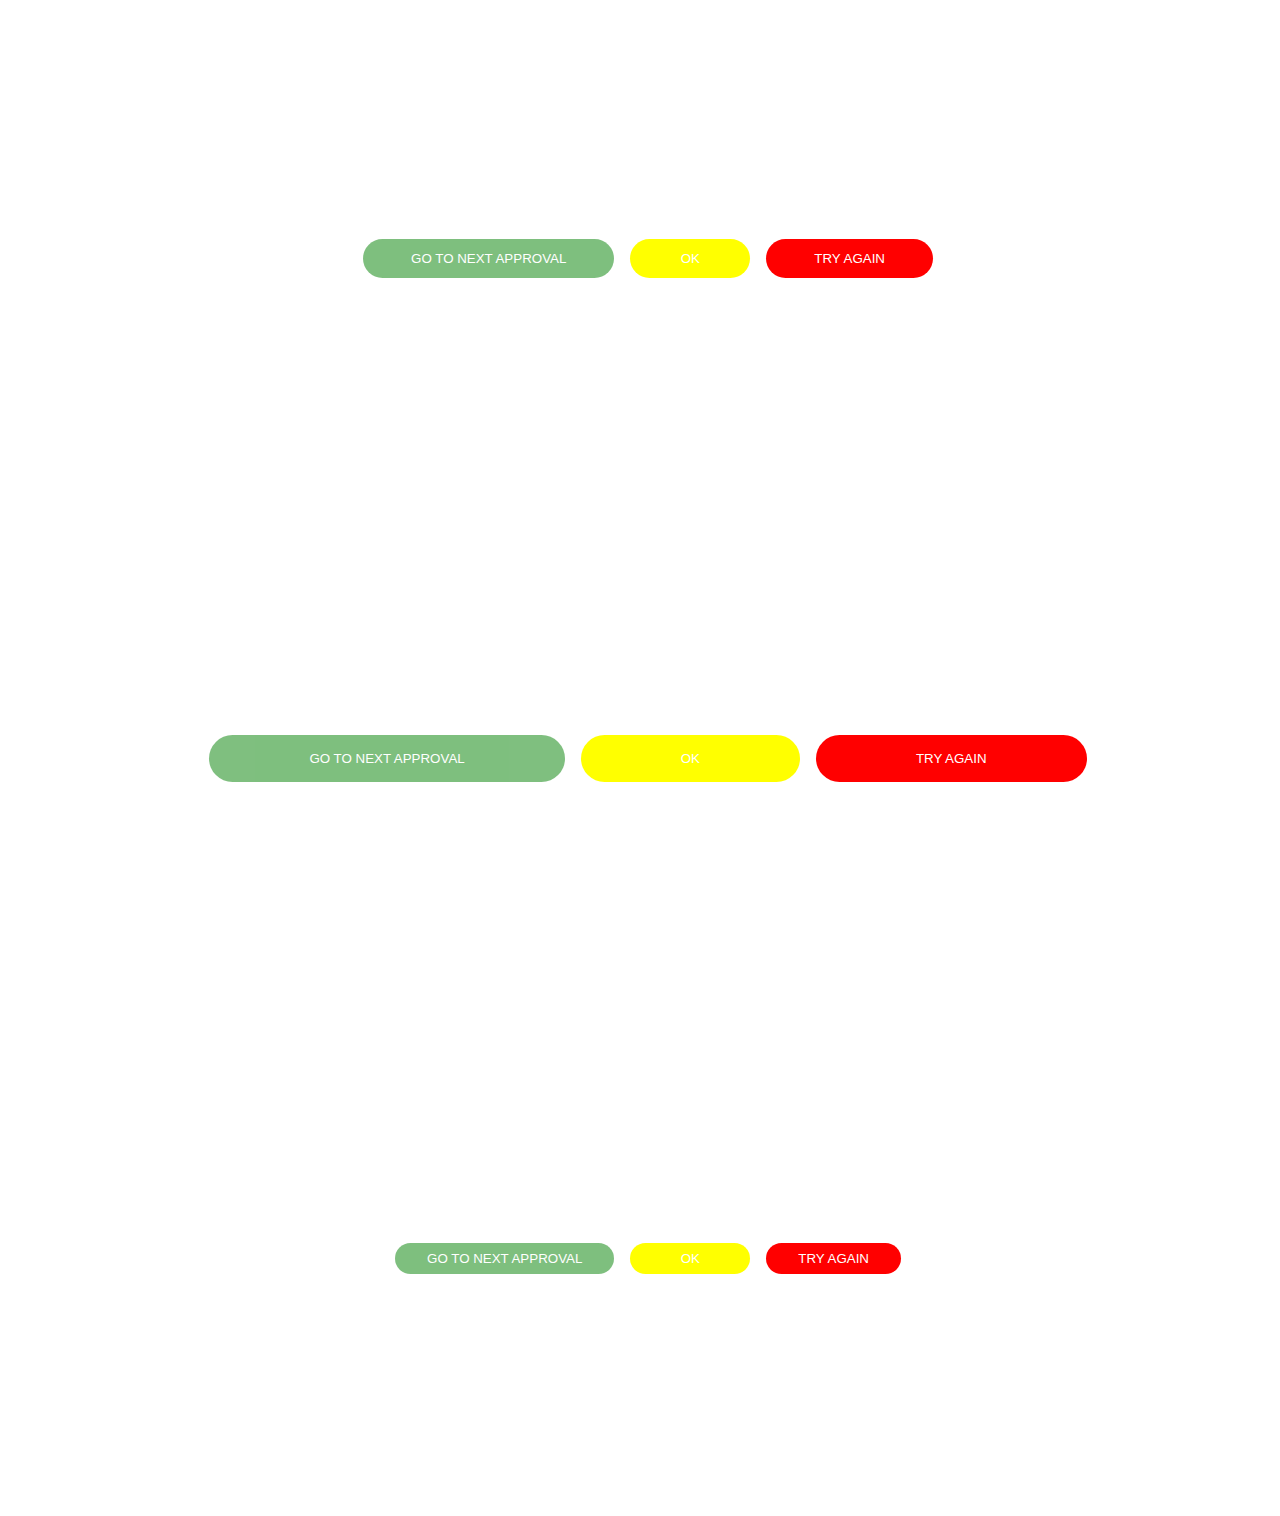
<file: buttonBEM.html>
<!DOCTYPE html>
<html lang="en">

<head>
    <meta charset="UTF-8">
    <meta http-equiv="X-UA-Compatible" content="IE=edge">
    <meta name="viewport" content="width=device-width, initial-scale=1.0">
    <title>Document</title>
    <link rel="stylesheet" href="buttonBEM.css">
</head>

<body>
    <div>
        <button class="btn btn--success btn--disabled">GO TO NEXT APPROVAL</button>
        <button class="btn btn--warn">OK</button>
        <button class="btn btn--danger">TRY AGAIN</button>
    </div>
    <div>
        <button class="btn btn--size--l btn--success btn--disabled">GO TO NEXT APPROVAL</button>
        <button class="btn btn--size--l btn--warn">OK</button>
        <button class="btn btn--size--l btn--danger">TRY AGAIN</button>
    </div>
    <div>
        <button class="btn btn--size--s btn--success btn--disabled">GO TO NEXT APPROVAL</button>
        <button class="btn btn--size--s btn--warn">OK</button>
        <button class="btn btn--size--s btn--danger">TRY AGAIN</button>
    </div>
</body>

</html>
</file>
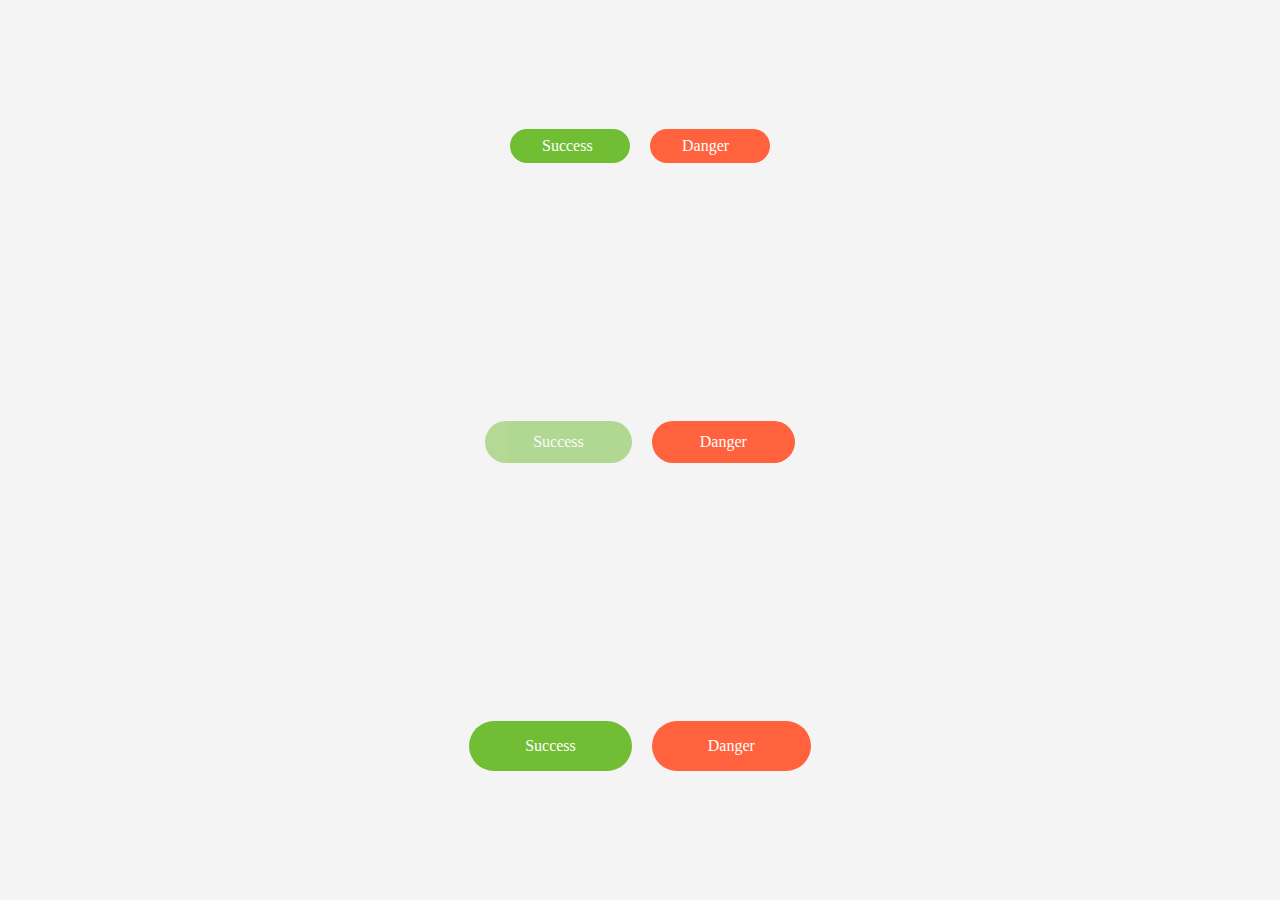
<file: buttons(sondang).html>
<!DOCTYPE html>
<html lang="en">

<head>
    <meta charset="UTF-8">
    <meta http-equiv="X-UA-Compatible" content="IE=edge">
    <meta name="viewport" content="width=device-width, initial-scale=1.0">
    <title>Document</title>
    <link rel="stylesheet" href="buttons(sondang).css">
</head>

<body>
    <div>
        <div class="btn btn--success btn--size-s">Success</div>
        <div class="btn btn--danger btn--size-s">Danger</div>
    </div>

    <div>
        <div class="btn btn--success" disabled>Success</div>
        <div class="btn btn--danger">Danger</div>
    </div>

    <div>
        <div class="btn btn--success btn--size-l">Success</div>
        <div class="btn btn--danger btn--size-l">Danger</div>
    </div>
</body>

</html>
</file>
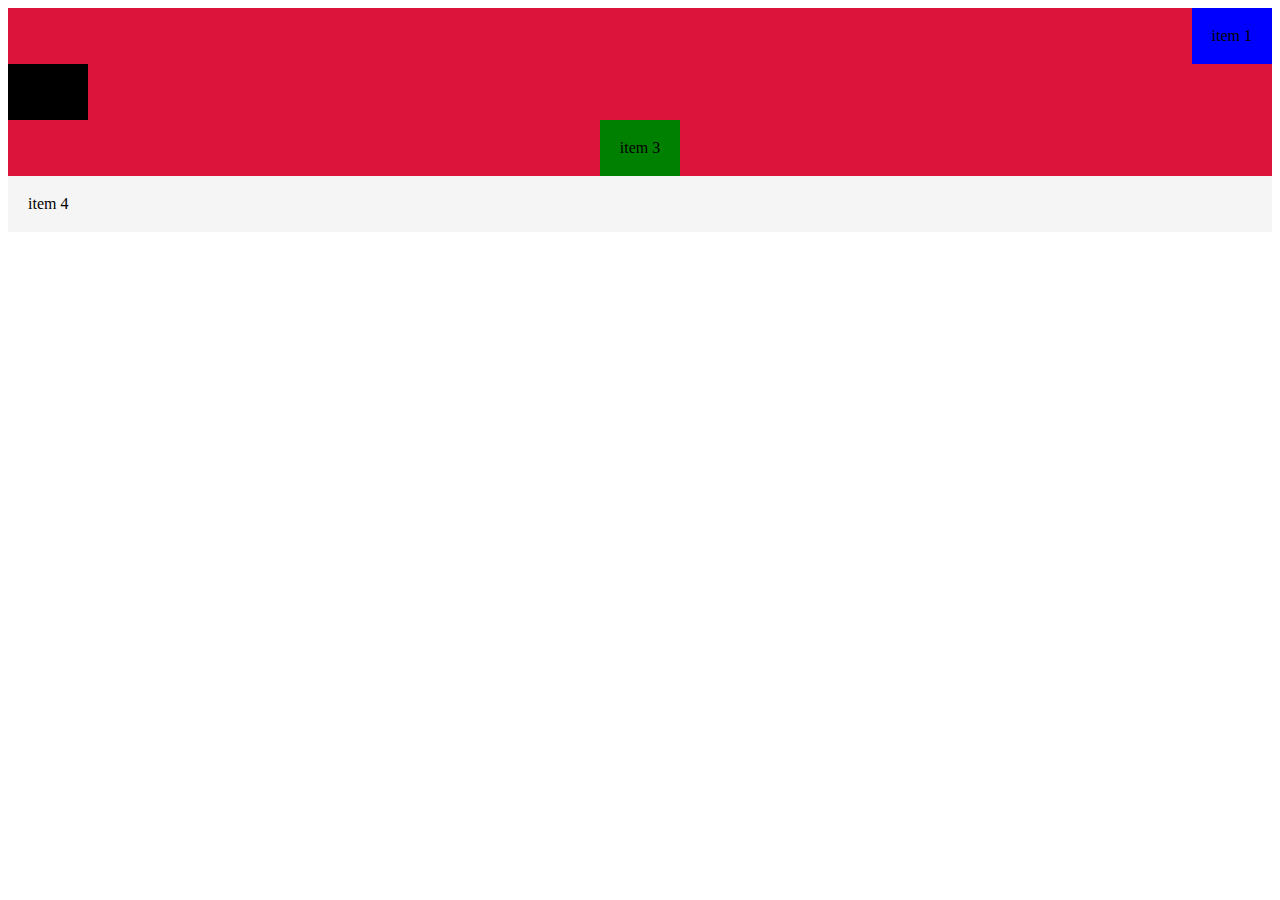
<file: demoflex.html>
<!DOCTYPE html>
<html lang="en">

<head>
    <meta charset="UTF-8">
    <meta http-equiv="X-UA-Compatible" content="IE=edge">
    <meta name="viewport" content="width=device-width, initial-scale=1.0">
    <title>Document</title>
    <style>
        .main {
            background-color: crimson;
            height: 200px;
            display: flex;
            justify-content: space-around;
            align-items: center;
            flex-direction: column;
        }

        .item {
            padding: 19px 20px;
        }

        .item:nth-child(1) {
            background-color: blue;
            align-self: flex-end;
        }

        .item:nth-child(2) {
            background-color: black;
            align-self: flex-start;
        }

        .item:nth-child(3) {
            background-color: green;

        }

        .item:nth-child(4) {
            background-color: whitesmoke;
            align-self: stretch;
        }
    </style>
</head>

<body>
    <div class="main">
        <div class="item">item 1</div>
        <div class="item">item 2</div>
        <div class="item">item 3</div>
        <div class="item">item 4</div>
    </div>
</body>

</html>
</file>
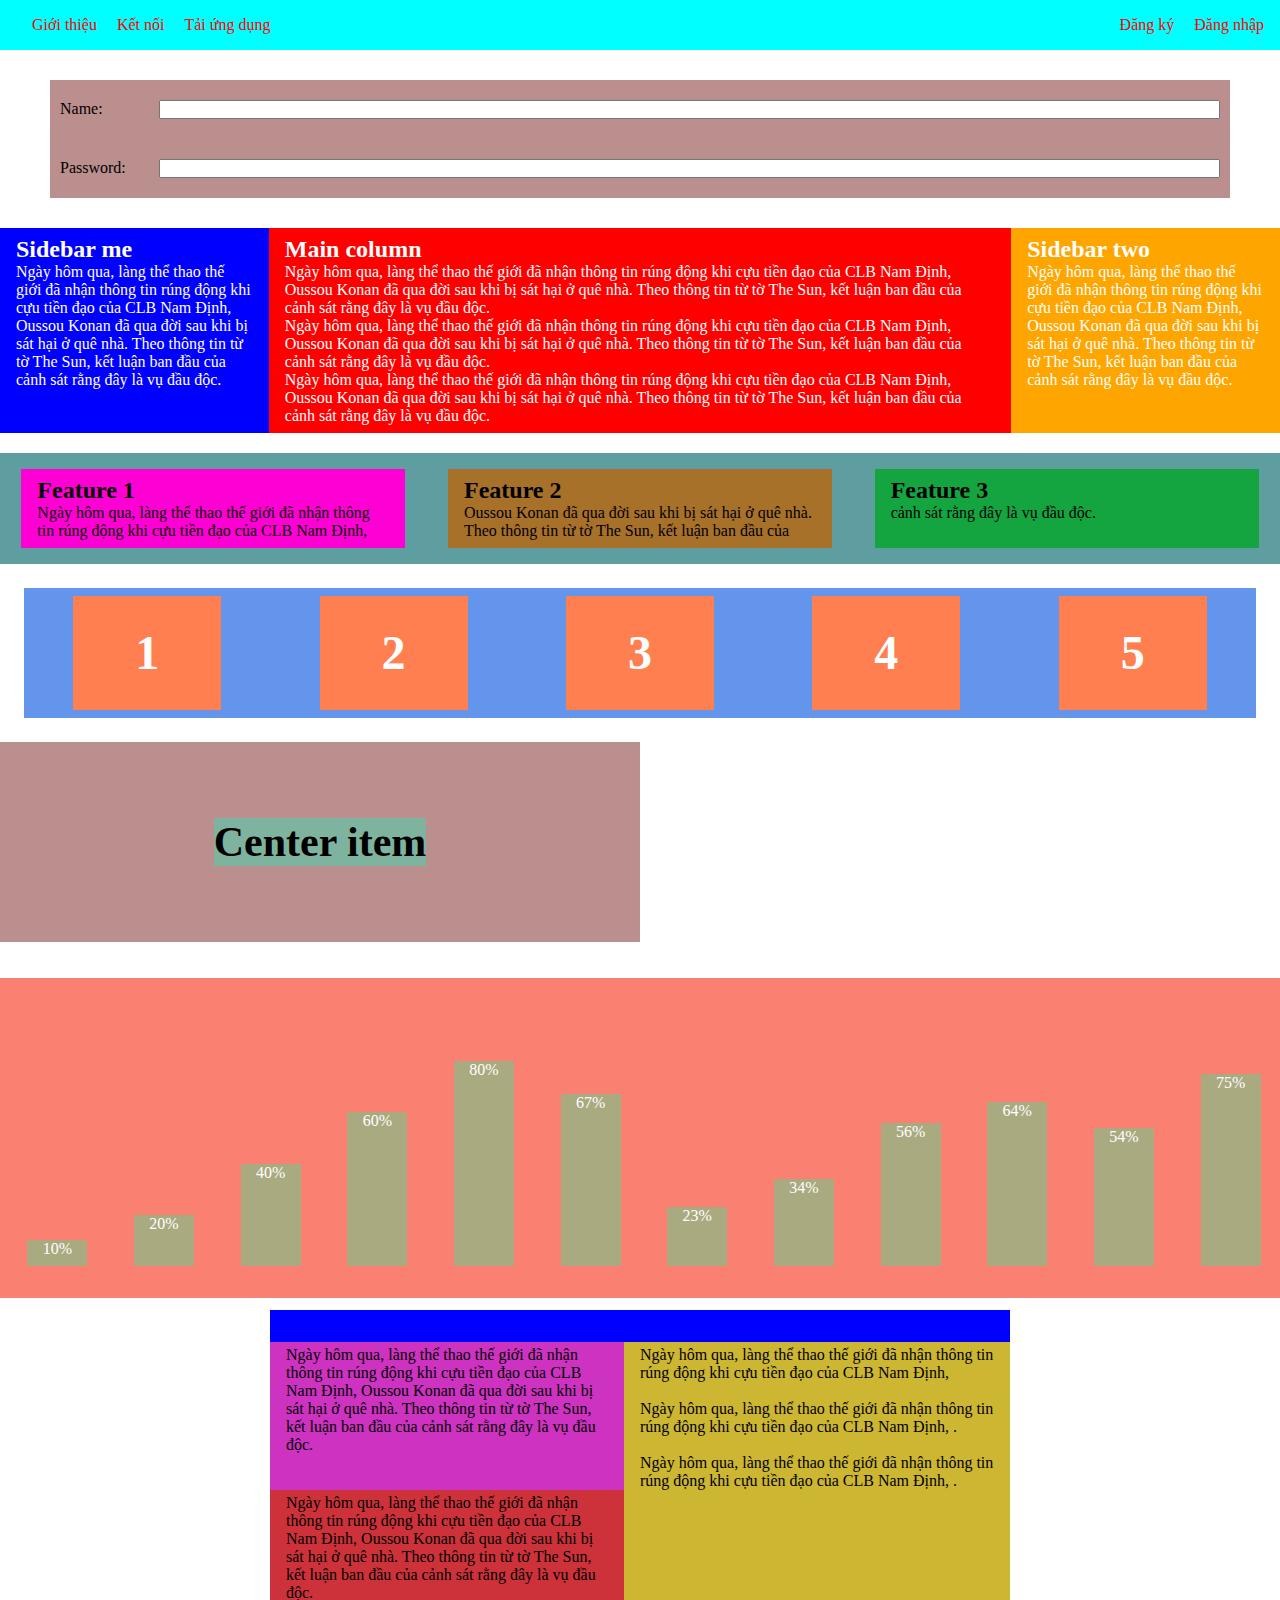
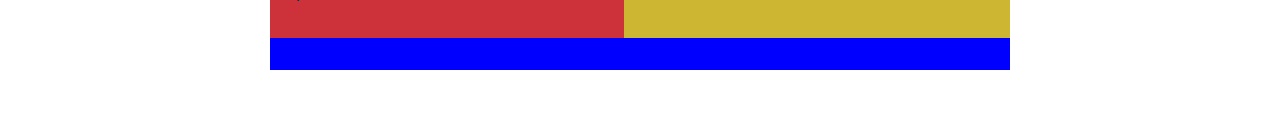
<file: flex.html>
<!DOCTYPE html>
<html lang="en">

<head>
    <meta charset="UTF-8">
    <meta http-equiv="X-UA-Compatible" content="IE=edge">
    <meta name="viewport" content="width=device-width, initial-scale=1.0">
    <title>Document</title>
    <link rel="stylesheet" href="flex.css">
</head>

<body>
    <div class="wrap">
        <ul class="trai">
            <li class="item">Giới thiệu</li>
            <li class="item">Kết nối</li>
            <li class="item">Tải ứng dụng</li>
        </ul>
        <ul class="phai">
            <li class="item">Đăng ký</li>
            <li class="item">Đăng nhập</li>
        </ul>
    </div>

    <!-- form layout -->
    <div class="form-container">
        <form action="" method="post" class="form">
            <div class="form__row">
                <label for="name" class="form__label">Name:</label>
                <input type="text" class="form__input" id="name">
            </div>
            <div class="form__row">
                <label for="pass" class="form__label">Password:</label>
                <input type="text" class="form__input" id="pass">
            </div>
        </form>
    </div>


    <!-- form column -->
    <div class="column-layout">
        <div class="column-item sidebar-one">
            <h2>Sidebar me</h2>
            <p>Ngày hôm qua, làng thể thao thế giới đã nhận thông tin rúng động khi cựu tiền đạo của CLB Nam Định,
                Oussou Konan đã qua đời sau khi bị sát hại ở quê nhà. Theo thông tin từ tờ The Sun, kết luận ban đầu của
                cảnh sát rằng đây là vụ đầu độc.</p>
        </div>

        <div class="column-item main-column">
            <h2>Main column</h2>
            <p>Ngày hôm qua, làng thể thao thế giới đã nhận thông tin rúng động khi cựu tiền đạo của CLB Nam Định,
                Oussou Konan đã qua đời sau khi bị sát hại ở quê nhà. Theo thông tin từ tờ The Sun, kết luận ban đầu của
                cảnh sát rằng đây là vụ đầu độc.</p>
            <p>Ngày hôm qua, làng thể thao thế giới đã nhận thông tin rúng động khi cựu tiền đạo của CLB Nam Định,
                Oussou Konan đã qua đời sau khi bị sát hại ở quê nhà. Theo thông tin từ tờ The Sun, kết luận ban đầu của
                cảnh sát rằng đây là vụ đầu độc.</p>
            <p>Ngày hôm qua, làng thể thao thế giới đã nhận thông tin rúng động khi cựu tiền đạo của CLB Nam Định,
                Oussou Konan đã qua đời sau khi bị sát hại ở quê nhà. Theo thông tin từ tờ The Sun, kết luận ban đầu của
                cảnh sát rằng đây là vụ đầu độc.</p>
        </div>
        <div class="column-item sidebar-two">
            <h2>Sidebar two</h2>
            <p>Ngày hôm qua, làng thể thao thế giới đã nhận thông tin rúng động khi cựu tiền đạo của CLB Nam Định,
                Oussou Konan đã qua đời sau khi bị sát hại ở quê nhà. Theo thông tin từ tờ The Sun, kết luận ban đầu của
                cảnh sát rằng đây là vụ đầu độc.</p>
        </div>
    </div>


    <!-- flex-feature -->
    <div class="feature-layout">
        <div class="feature-item">
            <h2>Feature 1</h2>
            <p>Ngày hôm qua, làng thể thao thế giới đã nhận thông tin rúng động khi cựu tiền đạo của CLB Nam Định,</p>
        </div>
        <div class="feature-item">
            <h2>Feature 2</h2>
            <p> Oussou Konan đã qua đời sau khi bị sát hại ở quê nhà. Theo thông tin từ tờ The Sun, kết luận ban đầu của
            </p>
        </div>
        <div class="feature-item">
            <h2>Feature 3</h2>
            <p> cảnh sát rằng đây là vụ đầu độc.</p>
        </div>
    </div>


    <!-- wrap layout -->
    <div class="wrap-layout">
        <div class="wrap-layout__item">1</div>
        <div class="wrap-layout__item">2</div>
        <div class="wrap-layout__item">3</div>
        <div class="wrap-layout__item">4</div>
        <div class="wrap-layout__item">5</div>
    </div>

    <!-- center layout -->
    <div class="center-layout">
        <h3 class="center-layout__item">Center item</h3>
    </div>

    <!-- chart -->
    <div class="chart-layout">
        <div class="chart-layout__item" style="--percent:10%">10%</div>
        <div class="chart-layout__item" style="--percent:20%">20%</div>
        <div class="chart-layout__item" style="--percent:40%">40%</div>
        <div class="chart-layout__item" style="--percent:60%">60%</div>
        <div class="chart-layout__item" style="--percent:80%">80%</div>
        <div class="chart-layout__item" style="--percent:67%">67%</div>
        <div class="chart-layout__item" style="--percent:23%">23%</div>
        <div class="chart-layout__item" style="--percent:34%">34%</div>
        <div class="chart-layout__item" style="--percent:56%">56%</div>
        <div class="chart-layout__item" style="--percent:64%">64%</div>
        <div class="chart-layout__item" style="--percent:54%">54%</div>
        <div class="chart-layout__item" style="--percent:75%">75%</div>
    </div>

    <!-- end -->
    <div class="the-end">
        <div class="the-end__first">
            <p>Ngày hôm qua, làng thể thao thế giới đã nhận thông tin rúng động khi cựu tiền đạo của CLB Nam Định,
            </p><br>
            <p>Ngày hôm qua, làng thể thao thế giới đã nhận thông tin rúng động khi cựu tiền đạo của CLB Nam Định,
                .</p><br>
            <p>Ngày hôm qua, làng thể thao thế giới đã nhận thông tin rúng động khi cựu tiền đạo của CLB Nam Định,
                .</p><br>
        </div>
        <div class="the-end__second">
            <div class="the-end__second-one">
                <p>Ngày hôm qua, làng thể thao thế giới đã nhận thông tin rúng động khi cựu tiền đạo của CLB Nam Định,
                    Oussou Konan đã qua đời sau khi bị sát hại ở quê nhà. Theo thông tin từ tờ The Sun, kết luận ban đầu
                    của
                    cảnh sát rằng đây là vụ đầu độc.</p>
            </div>
            <div class="the-end__second-two">
                <p>Ngày hôm qua, làng thể thao thế giới đã nhận thông tin rúng động khi cựu tiền đạo của CLB Nam Định,
                    Oussou Konan đã qua đời sau khi bị sát hại ở quê nhà. Theo thông tin từ tờ The Sun, kết luận ban đầu
                    của
                    cảnh sát rằng đây là vụ đầu độc.</p>
            </div>
        </div>
    </div>

</body>

</html>
</file>
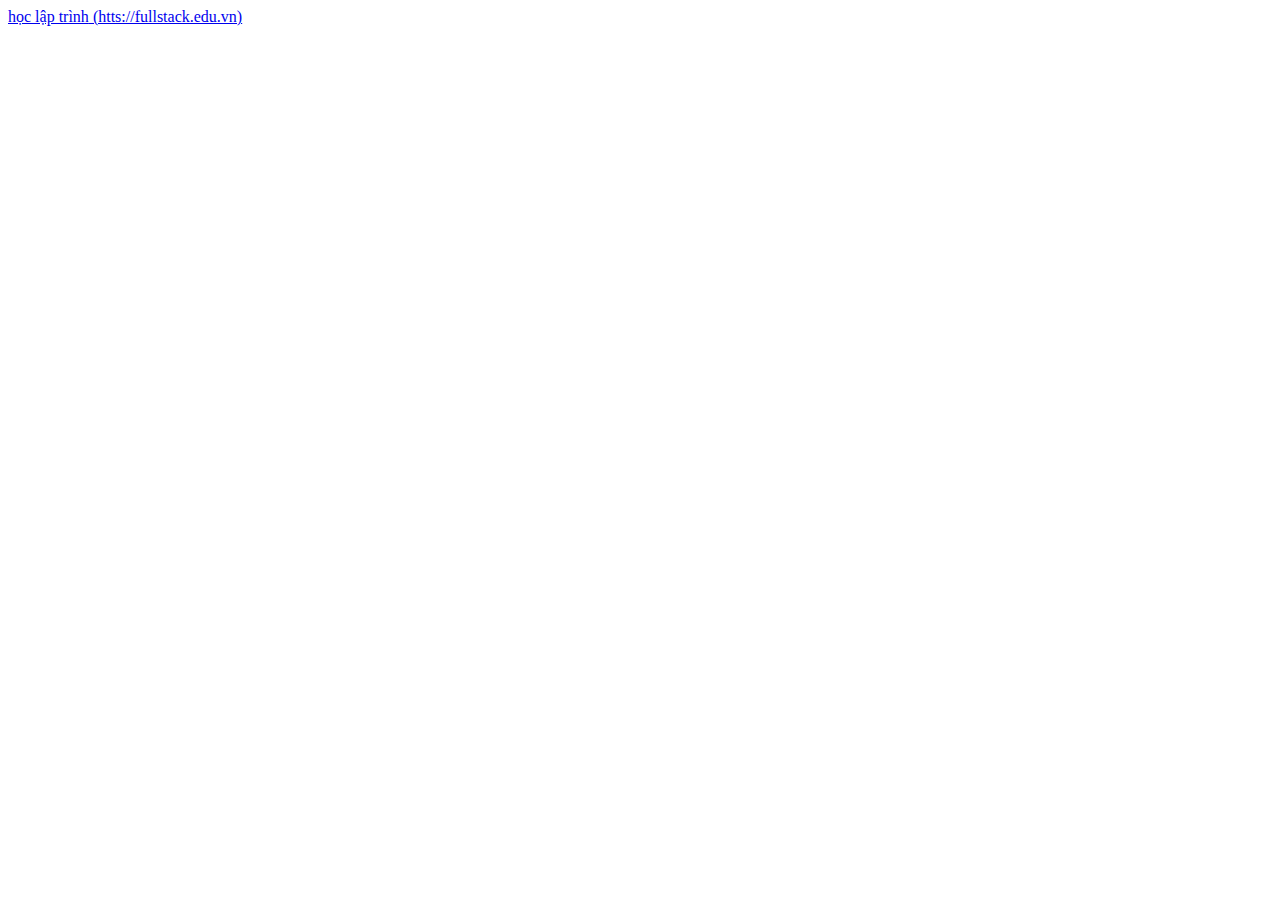
<file: hamAttr.html>
<!DOCTYPE html>
<html lang="en">

<head>
    <meta charset="UTF-8">
    <meta http-equiv="X-UA-Compatible" content="IE=edge">
    <meta name="viewport" content="width=device-width, initial-scale=1.0">
    <title>thường đi với lớp giả (pseudo class)</title>
    <style>
        a::after {
            content: " ("attr(href)")";
            /* attr là atribute  */
            /* content: attr(data); */
        }
    </style>
</head>

<body>
    <a href="htts://fullstack.edu.vn" data="trường">học lập trình</a>
</body>

</html>
</file>
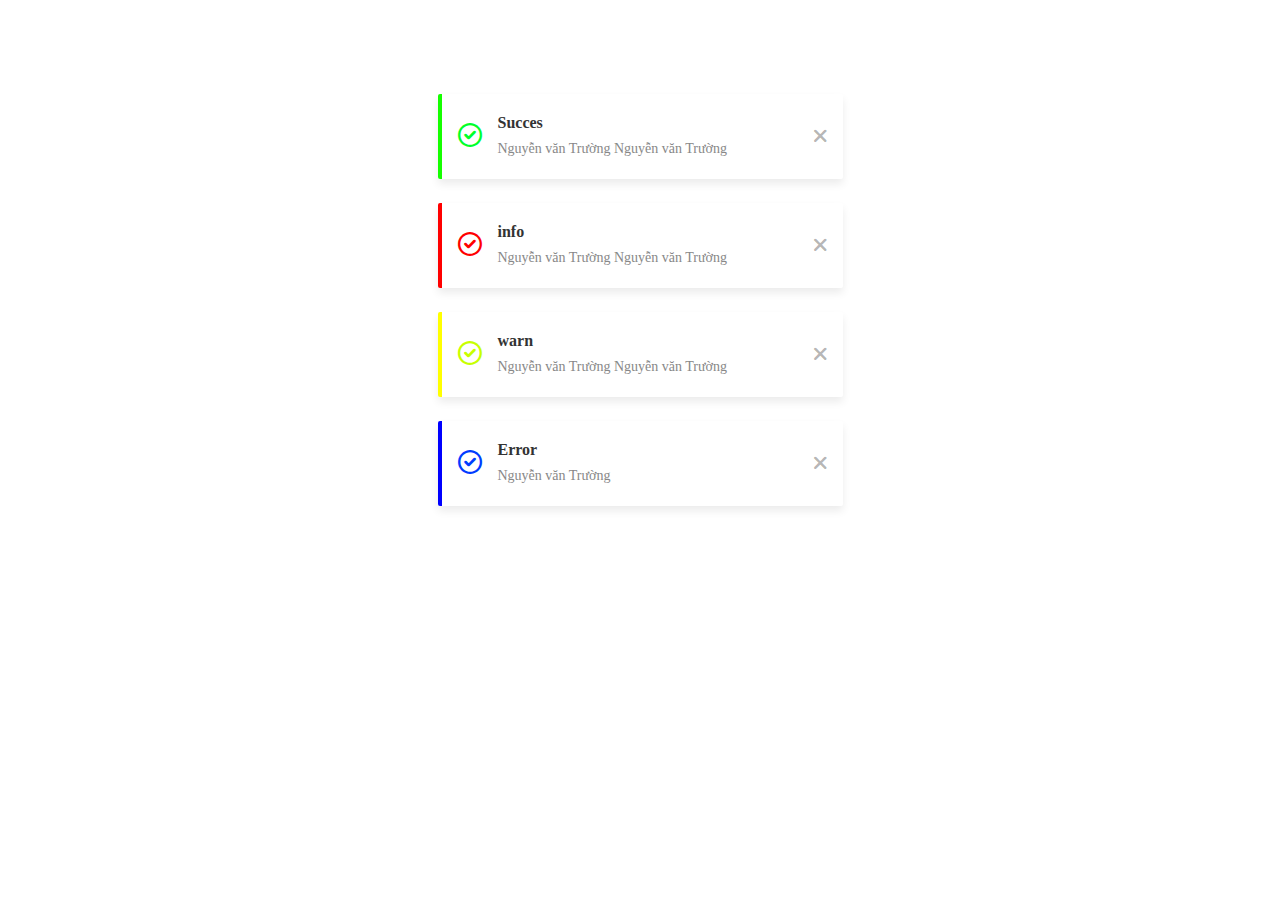
<file: message.html>
<!DOCTYPE html>
<html lang="en">

<head>
    <meta charset="UTF-8">
    <meta http-equiv="X-UA-Compatible" content="IE=edge">
    <meta name="viewport" content="width=device-width, initial-scale=1.0">
    <title>Document</title>
    <link rel="stylesheet" href="https://cdnjs.cloudflare.com/ajax/libs/font-awesome/6.0.0-beta3/css/all.min.css">
    <link rel="stylesheet" href="message.css">
</head>

<body>
    <div>
        <!-- toast  -->
        <div class="toast toast--succes">
            <div class="toast__icon">
                <i class="far fa-check-circle"></i>
            </div>
            <div class="toast__body">
                <h3 class="toast__titile">Succes</h3>
                <p class="toast__msg">Nguyễn văn Trường Nguyễn văn Trường</p>
            </div>

            <div class="toast__close">
                <i class="fas fa-times"></i>
            </div>
        </div>
        <!-- info  -->
        <div class="toast toast--info">
            <div class="toast__icon">
                <i class="far fa-check-circle"></i>
            </div>
            <div class="toast__body">
                <h3 class="toast__titile">info</h3>
                <p class="toast__msg">Nguyễn văn Trường Nguyễn văn Trường</p>
            </div>

            <div class="toast__close">
                <i class="fas fa-times"></i>
            </div>
        </div>
        <!-- warn  -->
        <div class="toast toast--warning">
            <div class="toast__icon">
                <i class="far fa-check-circle"></i>
            </div>
            <div class="toast__body">
                <h3 class="toast__titile">warn</h3>
                <p class="toast__msg">Nguyễn văn Trường Nguyễn văn Trường</p>
            </div>

            <div class="toast__close">
                <i class="fas fa-times"></i>
            </div>
        </div>
        <!-- error  -->
        <div class="toast toast--error">
            <div class="toast__icon">
                <i class="far fa-check-circle"></i>
            </div>
            <div class="toast__body">
                <h3 class="toast__titile">Error</h3>
                <p class="toast__msg"> Nguyễn văn Trường</p>
            </div>

            <div class="toast__close">
                <i class="fas fa-times"></i>
            </div>
        </div>


    </div>
</body>

</html>
</file>
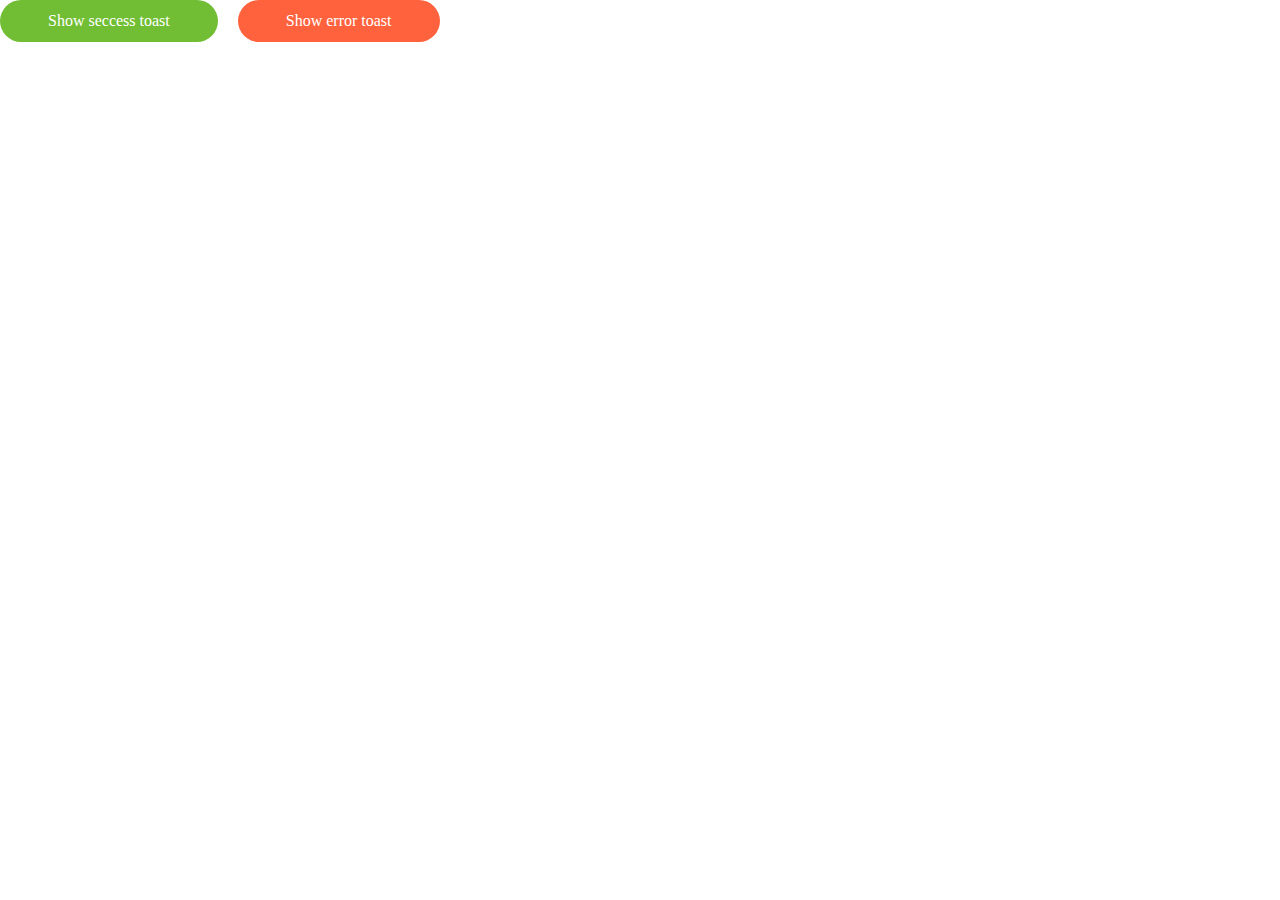
<file: messageJS.html>
<!DOCTYPE html>
<html lang="en">

<head>
    <meta charset="UTF-8">
    <meta http-equiv="X-UA-Compatible" content="IE=edge">
    <meta name="viewport" content="width=device-width, initial-scale=1.0">
    <title>Document</title>
    <link rel="stylesheet" href="https://cdnjs.cloudflare.com/ajax/libs/font-awesome/6.0.0-beta3/css/all.min.css">

    <link rel="stylesheet" href="messageJs.css">
</head>

<body>
    <div id="toast"></div>


    <div>
        <div onclick="showMessageSucces();" class="btn btn--success">Show seccess toast</div>
        <div onclick="showMessageError();" class="btn btn--danger">Show error toast</div>
    </div>


    <script>
        function toast({
            title = '',
            message = '',
            type = 'info',
            duration = 3000
        }) {
            const main = document.getElementById('toast');
            const icons = {
                succes: 'fas fa-check-circle',
                info: 'fas fa-check-circle',
                warning: 'fas fas fa-times',
                error: 'fas fas fa-times',
            };
            const icon = icons[type];

            const delay = (duration / 1000).toFixed(2);
            //tofixed là lấy 2 số thập phân 

            if (main) {
                const toast = document.createElement('div');


                //auto remove toast
                const autoRemoveId = setTimeout(() => {
                    main.removeChild(toast);
                }, duration + 1000);
                //thông báo trôi lên 


                //remove toast when clicked
                toast.onclick = function (e) {
                    // console.log(e.target);
                    if (e.target.closest('.toast__close')) {
                        //closeset là tìm class của chính nó
                        main.removeChild(toast);
                        clearTimeout(autoRemoveId);

                    }
                }

                toast.classList.add('toast', `toast--${type}`);

                toast.style.animation = ` slideInleft ease 0.3s, fadeOut linear 1s  ${delay}s forwards`;
                toast.innerHTML = `
               
                    <div class="toast__icon">
                        <i class="${icon}"></i>
                    </div>
                    <div class="toast__body">
                        <h3 class="toast__titile">${title}</h3>
                        <p class="toast__msg">${message}</p>
                    </div>

                    <div class="toast__close">
                        <i class="fas fa-times"></i>
                    </div>
                
                `;
                main.appendChild(toast);


            }
        }
        // toast({
        //     title: 'Success 123',
        //     message: 'máy vi tính kết nối internet',
        //     type: 'info',
        //     duration: 3000 /* thời gian bao lâu thì ẩn */
        // });




        function showMessageSucces() {
            toast({
                title: 'Thành công',
                message: ' Đăng ký thành công ',
                type: 'succes',
                duration: 5000 /* thời gian bao lâu thì ẩn */
            });
        }

        function showMessageError() {
            toast({
                title: 'Thất bại ',
                message: 'Có lỗi xảy ra ,liên hệ quản trị viên',
                type: 'error',
                duration: 5000 /* thời gian bao lâu thì ẩn */
            });
        }
    </script>
</body>

</html>
</file>
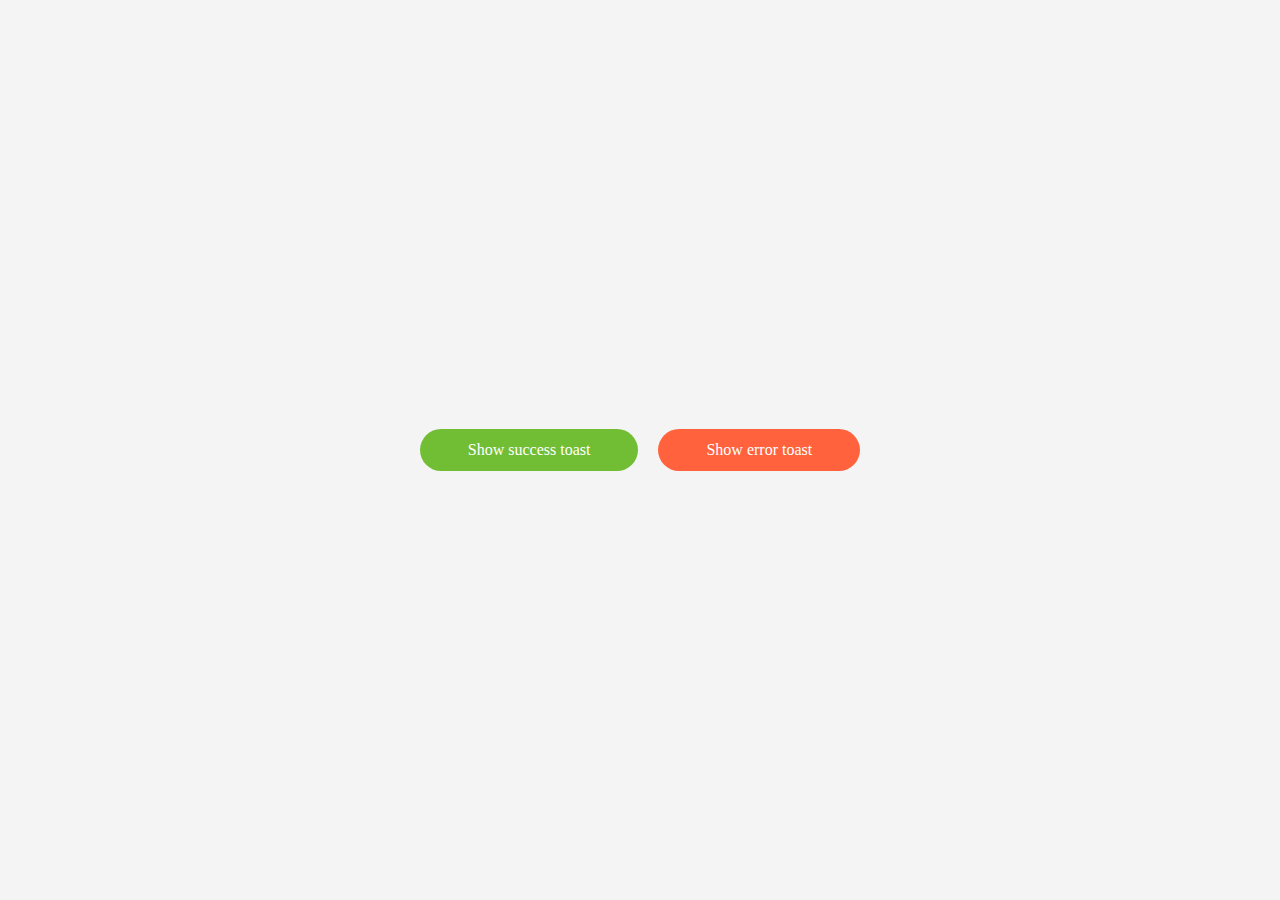
<file: Toastmessages(sonDang).html>
<!DOCTYPE html>
<html lang="en">

<head>
    <meta charset="UTF-8">
    <meta http-equiv="X-UA-Compatible" content="IE=edge">
    <meta name="viewport" content="width=device-width, initial-scale=1.0">
    <title>Document</title>
    <link rel="stylesheet" href="https://cdnjs.cloudflare.com/ajax/libs/font-awesome/5.15.1/css/all.min.css"
        integrity="sha512-+4zCK9k+qNFUR5X+cKL9EIR+ZOhtIloNl9GIKS57V1MyNsYpYcUrUeQc9vNfzsWfV28IaLL3i96P9sdNyeRssA=="
        crossorigin="anonymous" />
    <link rel="stylesheet" href="Toastmessages(sonDang).css">
</head>

<body>

    <div id="toast"></div>

    <div>
        <div onclick="showSuccessToast();" class="btn btn--success">Show success toast</div>
        <div onclick="showErrorToast();" class="btn btn--danger">Show error toast</div>
    </div>

    <script src="Toastmessages(sonDang).js"></script>

    <script>
        function showSuccessToast() {
            toast({
                title: "Thành công!",
                message: "Bạn đã đăng ký thành công tài khoản tại F8.",
                type: "success",
                duration: 5000
            });
        }

        function showErrorToast() {
            toast({
                title: "Thất bại!",
                message: "Có lỗi xảy ra, vui lòng liên hệ quản trị viên.",
                type: "error",
                duration: 5000
            });
        }
    </script>
</body>

</html>
</file>
<file: buttonBEM.css>
div {
    width: 100vw;
    height: 500px;
    display: flex;
    align-items: center;
    justify-content: center;

}

body>div {
    margin: auto;
}

/* Block  */
.btn {
    display: inline-block;
    text-decoration: none;
    background-color: transparent;
    border: none;
    outline: none;
    color: white;
    padding: 12px 48px;
    border-radius: 50px;
    cursor: pointer;
    min-width: 120px;
    transition: opacity 0.2s ease;
}

.btn:hover {
    opacity: 0.8;
}

/* dấu cộng là css cho cái thằng sau nó */
.btn+.btn {
    margin-left: 16px;
}

.btn--success {
    background-color: green;
}

.btn--warn {
    background-color: yellow;
}

.btn--danger {
    background-color: red;
}


.btn--disabled {
    opacity: 0.5 !important;
    cursor: default;
}

.btn--size--s {
    padding: 8px 32px;
}

.btn--size--l {
    padding: 16px 100px;
}
</file>
<file: buttons(sondang).css>
* {
    padding: 0;
    margin: 0;
    box-sizing: border-box;
}

body {
    height: 100vh;
    display: flex;
    flex-direction: column;
    font-family: "Helvetica Neue";
    background-color: #f4f4f5;
}

body>div {
    margin: auto;
}

/* ======= Buttons ======== */

/* Block */
.btn {
    display: inline-block;
    text-decoration: none;
    background-color: transparent;
    border: none;
    outline: none;
    color: #fff;
    padding: 12px 48px;
    border-radius: 50px;
    cursor: pointer;
    min-width: 120px;
    transition: opacity 0.2s ease;
    user-select: none;
}

/* Modifier */
.btn--size-l {
    padding: 16px 56px;
}

.btn--size-s {
    padding: 8px 32px;
}

.btn:hover {
    opacity: 0.8;
}

.btn+.btn {
    margin-left: 16px;
}

.btn--success {
    background-color: #71be34;
}

.btn--warn {
    background-color: #ffb702;
}

.btn--danger {
    background-color: #ff623d;
}

.btn--disabled,
.btn[disabled] {
    opacity: 0.5 !important;
    pointer-events: none;
}
</file>
<file: flex.css>
* {
    /* border: 0; */
    margin: 0;
    padding: 0;
    box-sizing: border-box;
}

li {
    list-style-type: none;
}

.wrap {
    height: 50px;
    background-color: aqua;
    display: flex;
    justify-content: space-between;
}

.item {
    display: inline;
    margin-left: 16px;
    color: red;

}

.trai {
    padding-left: 0;
    margin: auto 16px;
}

.phai {
    padding-left: 0;
    margin: auto 16px;
}

/* form name and password*/
.form-container {
    margin: 30px 50px;
    background-color: rosybrown;

}

.form__label {
    min-width: 99px;
}

.form__row {
    padding: 20px 10px;
    display: flex;
    min-width: 99px;

}

.form__input {
    flex: 1;
    /* chiếm hết chiều ngang của trục main */
}

/* flex-column */
.column-layout {
    background-color: beige;
    display: flex;
    justify-content: space-around;
}

@media (max-width:500px) {
    .column-layout {
        flex-direction: column;
    }
}

.column-item {
    padding: 8px 16px;

}

.sidebar-one {
    background-color: blue;
    flex: 1;
    color: white;
    /* order: 1; */
}

.main-column {
    background-color: red;
    flex: 3;
    color: white;
    /* order: 3; */
}

.sidebar-two {
    background-color: orange;
    flex: 1;
    color: white;
    /* order: 2x; */
}

/* feature-flex */
.feature-layout {
    margin-top: 20px;
    display: flex;
    justify-content: space-around;
    background-color: cadetblue;
    flex-direction: column;
}

@media (min-width:600px) {
    .feature-layout {
        flex-direction: row;
    }
}

.feature-item {
    padding: 8px 16px;
    margin: 16px;
    flex-basis: 30%;
}

.feature-item:nth-child(1) {
    background-color: rgb(255, 0, 212);
}

.feature-item:nth-child(2) {

    background-color: rgb(168, 113, 41);
}

.feature-item:nth-child(3) {
    background-color: rgb(21, 165, 64);
}

/* wrap-layout */
.wrap-layout {
    padding: 12x 0 332px 0;
    margin: 24px;
    display: flex;
    justify-content: space-around;
    background-color: cornflowerblue;
    flex-wrap: wrap;
}

.wrap-layout__item {
    background-color: coral;
    padding: 12px 24px;
    margin: 8px;
    color: white;
    font-size: 48px;
    font-weight: 700;
    line-height: 90px;
    width: 148px;
    text-align: center;
}

/* center layout */
.center-layout {
    background-color: rosybrown;
    height: 200px;
    padding: 32px 0;
    max-width: 640px;
    display: flex;

}

.center-layout__item {
    background-color: rgba(0, 255, 191, 0.329);
    margin: 20px 20px;
    font-size: 42px;
    font-weight: 700;
    margin: auto;
}

/* chart */
.chart-layout {
    margin: 36px auto 0 auto;
    padding: 32px 0;
    height: 320px;
    background-color: salmon;
    display: flex;
    align-items: flex-end;
    justify-content: space-around;

}


@keyframes growth {
    from {
        opacity: 0;
        height: calc(var(--percent)-50%);
        background-color: wheat;
    }

    to {
        opacity: 1;
        height: var(--percent);
        background-color: rgb(205, 50, 50);
    }

}

.chart-layout__item {
    /* align-self: flex-end; */
    width: 60px;
    color: #fff;
    text-align: center;
    height: var(--percent);
    background-color: rgb(170, 170, 129);
    margin-left: 8px;
    animation: growth ease-in 5s;
}


/* End  */
.the-end {
    margin: 12px auto 48px auto;
    padding: 32px 0;
    background-color: blue;
    max-width: 740px;
    min-height: 360px;
    display: flex;
    flex-direction: row-reverse;
}

.the-end__first {
    padding: 4px 16px;
    background-color: rgb(205, 182, 50);
    flex: 1;
}

.the-end__second {
    flex: 1;
    display: flex;
    flex-direction: column-reverse;
}

.the-end__second-one {
    background-color: rgb(205, 50, 58);
    padding: 4px 16px;
    flex: 1;

}

.the-end__second-two {
    padding: 4px 16px;
    background-color: rgb(205, 50, 192);
    flex: 1;
}
</file>
<file: message.css>
* {
    border: 0;
    padding: 0;
    margin: 0;
    box-sizing: border-box;
}

body>div {
    height: 600px;
    display: flex;
    align-items: center;
    justify-content: center;
    flex-direction: column;
}

.toast {
    display: flex;
    align-items: center;
    background-color: #fff;
    border-radius: 2px;
    border-left: 4px solid;
    box-shadow: 0 5px 8px rgba(0, 0, 0, 0.08);
    padding: 20px 0;
}


.toast--succes {
    border-color: rgb(21, 255, 0);

}

.toast--succes .toast__icon {
    color: rgb(0, 255, 42)
}

.toast--info {
    border-color: red;
}

.toast--info .toast__icon {
    color: rgb(255, 0, 0)
}

.toast--warning {
    border-color: yellow;

}

.toast--warning .toast__icon {
    color: rgb(200, 255, 0)
}

.toast--error {
    border-color: blue;

}

.toast--error .toast__icon {
    color: rgb(0, 60, 255)
}

.toast+.toast {
    margin-top: 24px;
}

.toast__icon {
    font-size: 24px;
}

.toast__icon,
.toast__close {
    padding: 0 16px;
}

.toast__body {
    min-width: 300px;
    flex-grow: 1;
    /* để khi chữ có ít thì cx vẫn rộng ra  */
}

.toast__titile {
    font-size: 16px;
    font-weight: 600;
    color: #333;
}

.toast__msg {
    font-size: 14px;
    color: #888;
    margin-top: 6px;
    line-height: 1.5;
}

.toast__close {
    font-size: 20px;
    color: rgba(0, 0, 0, 0.3);
    cursor: pointer;
}

.toast__close:hover {
    opacity: 0.4;
}
</file>
<file: messageJs.css>
* {
    border: 0;
    padding: 0;
    margin: 0;
    box-sizing: border-box;
}

body {
    display: flex;
    height: 100vh;
    flex-direction: column;
    background-color: #fff;
}

#toast {
    position: fixed;
    top: 32px;
    right: 32px;
    z-index: 99999;
    /* cho z-index cao để tránh nằm dưới các thằng khác  */
}

.toast {
    display: flex;
    align-items: center;
    background-color: #fff;
    border-radius: 2px;
    border-left: 4px solid;
    box-shadow: 0 5px 8px rgba(0, 0, 0, 0.08);
    padding: 20px 0;
    /* transform: translateX(calc(100% + 32px)); */
    transition: all linear 0.3s;
    /* linear là kiểu đều đều  */
}

@keyframes slideInleft {
    from {
        opacity: 0;
        transform: translateX(calc(100% + 32px));
    }

    to {
        opacity: 1;
        transform: translateX(0);
    }
}

@keyframes fadeOut {
    to {
        opacity: 0;
    }
}

.toast--succes {
    border-color: rgb(21, 255, 0);

}

.toast--succes .toast__icon {
    color: rgb(0, 255, 42)
}

.toast--info {
    border-color: #2f86eb;
}

.toast--info .toast__icon {
    color: #2f86eb;
}

.toast--warning {
    border-color: yellow;

}

.toast--warning .toast__icon {
    color: rgb(200, 255, 0)
}

.toast--error {
    border-color: #ff623d;

}

.toast--error .toast__icon {
    color: #ff623d;
}

.toast+.toast {
    margin-top: 24px;
}

.toast__icon {
    font-size: 24px;
}

.toast__icon,
.toast__close {
    padding: 0 16px;
}

.toast__body {
    min-width: 300px;
    flex-grow: 1;
    /* để khi chữ có ít thì cx vẫn rộng ra  */
}

.toast__titile {
    font-size: 16px;
    font-weight: 600;
    color: #333;
}

.toast__msg {
    font-size: 14px;
    color: #888;
    margin-top: 6px;
    line-height: 1.5;
}

.toast__close {
    font-size: 20px;
    color: rgba(0, 0, 0, 0.3);
    cursor: pointer;
}

.toast__close:hover {
    opacity: 0.4;
}







.btn {
    display: inline-block;
    text-decoration: none;
    background-color: transparent;
    border: none;
    outline: none;
    color: white;
    padding: 12px 48px;
    border-radius: 50px;
    cursor: pointer;
    min-width: 120px;
    transition: opacity 0.2s ease;
}

.btn:hover {
    opacity: 0.8;
}

/* dấu cộng là css cho cái thằng sau nó */
.btn+.btn {
    margin-left: 16px;
}

.btn--success {
    background-color: #71be34;
}

.btn--warn {
    background-color: yellow;
}

.btn--danger {
    background-color: #ff623d;
}
</file>
<file: Toastmessages(sonDang).css>
* {
    padding: 0;
    margin: 0;
    box-sizing: border-box;
}

body {
    height: 100vh;
    display: flex;
    flex-direction: column;
    font-family: "Helvetica Neue";
    background-color: #f4f4f5;
}

body>div {
    margin: auto;
}

/* ======= Buttons ======== */

/* Block */
.btn {
    display: inline-block;
    text-decoration: none;
    background-color: transparent;
    border: none;
    outline: none;
    color: #fff;
    padding: 12px 48px;
    border-radius: 50px;
    cursor: pointer;
    min-width: 120px;
    transition: opacity 0.2s ease;
}

/* Modifier */
.btn--size-l {
    padding: 16px 56px;
}

.btn--size-s {
    padding: 8px 32px;
}

.btn:hover {
    opacity: 0.8;
}

.btn+.btn {
    margin-left: 16px;
}

.btn--success {
    background-color: #71be34;
}

.btn--warn {
    background-color: #ffb702;
}

.btn--danger {
    background-color: #ff623d;
}

.btn--disabled {
    opacity: 0.5 !important;
    cursor: default;
}

/* ======= Toast message ======== */

#toast {
    position: fixed;
    top: 32px;
    right: 32px;
    z-index: 999999;
}

.toast {
    display: flex;
    align-items: center;
    background-color: #fff;
    border-radius: 2px;
    padding: 20px 0;
    min-width: 400px;
    max-width: 450px;
    border-left: 4px solid;
    box-shadow: 0 5px 8px rgba(0, 0, 0, 0.08);
    transition: all linear 0.3s;
}

@keyframes slideInLeft {
    from {
        opacity: 0;
        transform: translateX(calc(100% + 32px));
    }

    to {
        opacity: 1;
        transform: translateX(0);
    }
}

@keyframes fadeOut {
    to {
        opacity: 0;
    }
}

.toast--success {
    border-color: #47d864;
}

.toast--success .toast__icon {
    color: #47d864;
}

.toast--info {
    border-color: #2f86eb;
}

.toast--info .toast__icon {
    color: #2f86eb;
}

.toast--warning {
    border-color: #ffc021;
}

.toast--warning .toast__icon {
    color: #ffc021;
}

.toast--error {
    border-color: #ff623d;
}

.toast--error .toast__icon {
    color: #ff623d;
}

.toast+.toast {
    margin-top: 24px;
}

.toast__icon {
    font-size: 24px;
}

.toast__icon,
.toast__close {
    padding: 0 16px;
}

.toast__body {
    flex-grow: 1;
}

.toast__title {
    font-size: 16px;
    font-weight: 600;
    color: #333;
}

.toast__msg {
    font-size: 14px;
    color: #888;
    margin-top: 6px;
    line-height: 1.5;
}

.toast__close {
    font-size: 20px;
    color: rgba(0, 0, 0, 0.3);
    cursor: pointer;
}
</file>
